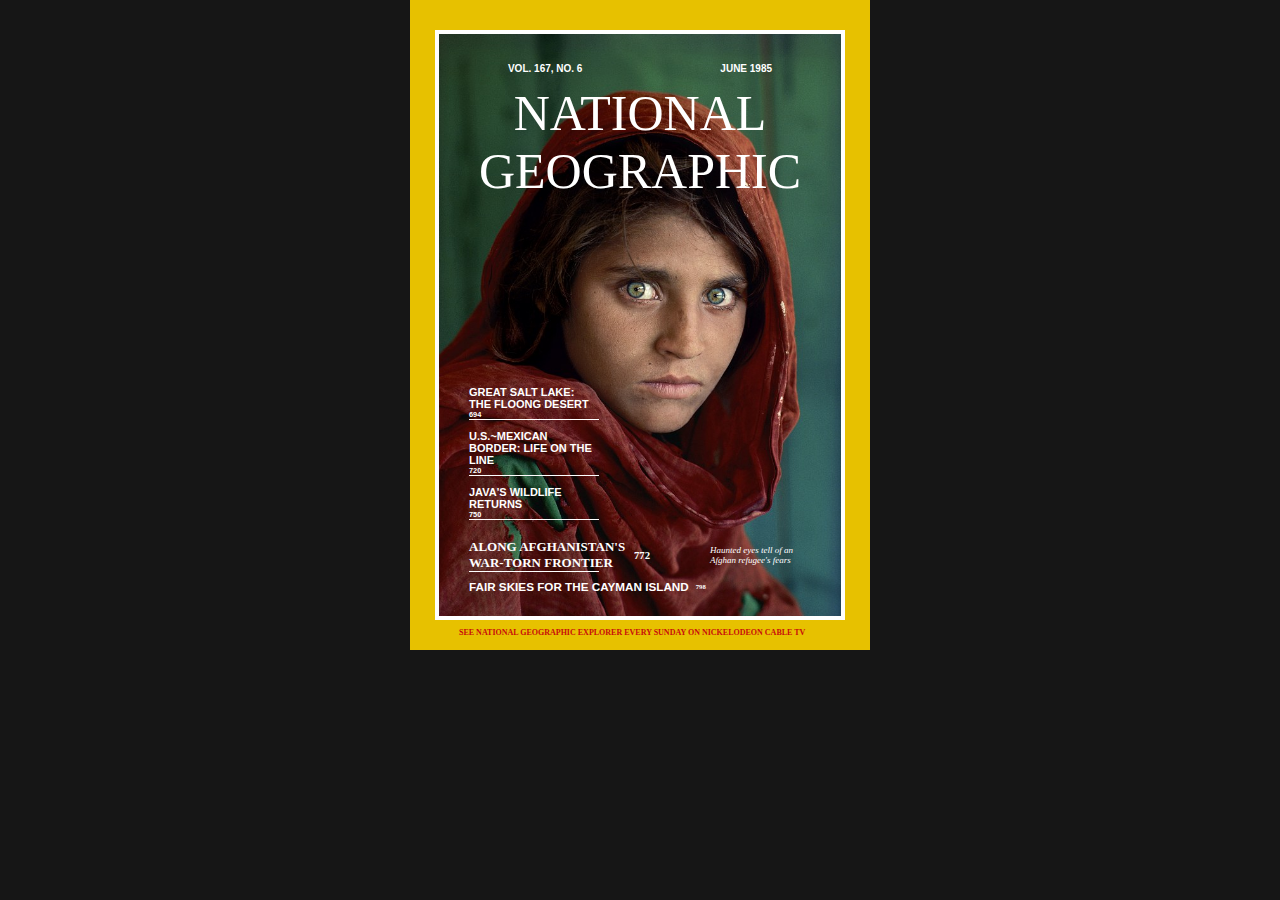
<file: bogota-abril-2019/css-magazine-cover/Nicolas_Suarez/index.html>
<!DOCTYPE html>
<html lang="en">

<head>
    <meta charset="UTF-8">
    <meta name="viewport" content="width=device-width, initial-scale=1.0">
    <meta http-equiv="X-UA-Compatible" content="ie=edge">
    <title>Document</title>
    <link rel="stylesheet" href="styles.css">
</head>

<body>
    <div class="container">
        <div class="photo">
            <div class="subtitle">
                <div>VOL. 167, NO. 6</div>
                <div></div>
                <div>JUNE 1985</div>
            </div>
            <div class="title">
                <div>
                    NATIONAL GEOGRAPHIC
                </div>
            </div>
            <div class="aside">
                <div>GREAT SALT LAKE: THE FLOONG DESERT <h6>694</h6>
                </div>
                <div>U.S.~MEXICAN BORDER: LIFE ON THE LINE <h6>720</h6>
                </div>
                <div>JAVA'S WILDLIFE RETURNS <h6>750</h6>
                </div>
            </div>
            <div class="row">
                <div>
                    <h1>Along Afghanistan's War-torn Frontier</h1>
                    <div></div>
                </div>
                <h6>772</h6>
                <div class="litle">Haunted eyes tell of an Afghan refugee's fears</div>
            </div>
            <div class="end">
                <h3>
                    FAIR SKIES FOR THE CAYMAN ISLAND
                </h3>
                <h6>798</h6>
            </div>

            <div class=footer> 
                SEE NATIONAL GEOGRAPHIC EXPLORER EVERY SUNDAY ON NICKELODEON CABLE TV
            </div>
        </div>
    </div>
</body>

</html>
</file>
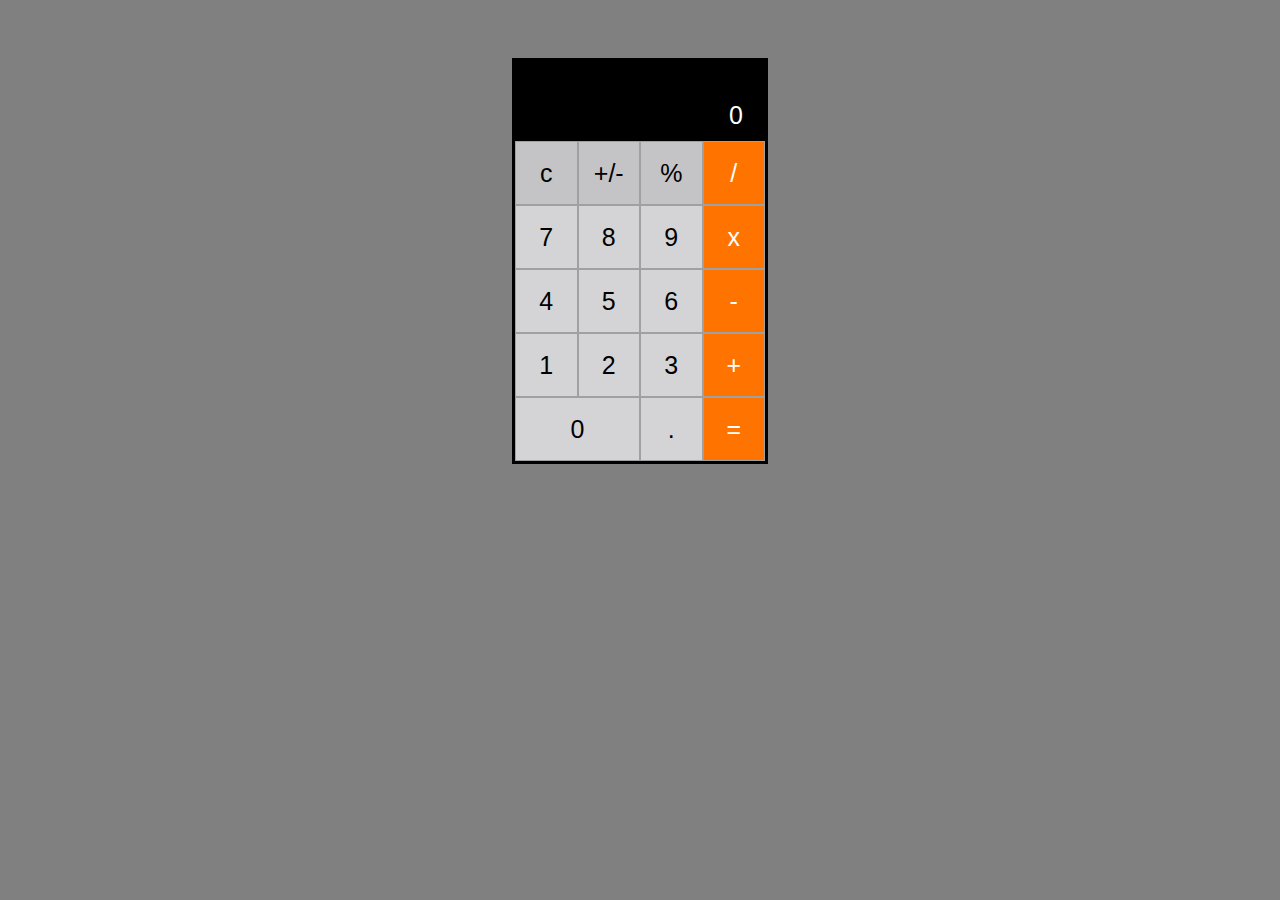
<file: bogota-abril-2019/javascript-calculator/Nicolas_Suarez/calculator.html>
<!DOCTYPE html>
<html lang="en">
<head>
    <meta charset="UTF-8">
    <meta name="viewport" content="width=device-width, initial-scale=1.0">
    <meta http-equiv="X-UA-Compatible" content="ie=edge">
    <title>Document</title>
    <link rel="stylesheet" href="styles.css">
</head>
<body>
    <article class="calculator">
        <header>
            <input type="text" id="result" disabled>
        </header>
        <article>
            <div class="top">
                <button onclick="operation('clear')">c</button>
                <button>+/-</button>
                <button>%</button>
                <button class="orange" onclick="operation('/')">/</button>
            </div>
            <div class="numb">
                <button onclick="operation('7')">7</button>
                <button onclick="operation('8')">8</button>
                <button onclick="operation('9')">9</button>
                <button onclick="operation('x')" class="orange" >x</button>
            </div>
            <div class="numb">
                <button onclick="operation('4')">4</button>
                <button onclick="operation('5')">5</button>
                <button onclick="operation('6')">6</button>
                <button  onclick="operation('-')" class="orange" >-</button>
            </div>
            <div class="numb">
                <button onclick="operation('1')">1</button>
                <button onclick="operation('2')">2</button>
                <button onclick="operation('3')">3</button>
                <button onclick="operation('+')" class="orange" >+</button>
            </div>
            <div class="numb">
                <button onclick="operation('0')" class="cero" >0</button>                
                <button onclick="operation('.')">.</button>
                <button onclick="operation('=')" class="orange">=</button>
            </div>

        </article>
    </article>
    
    
    <script src="calculator.js"></script>
</body>
</html>
</file>
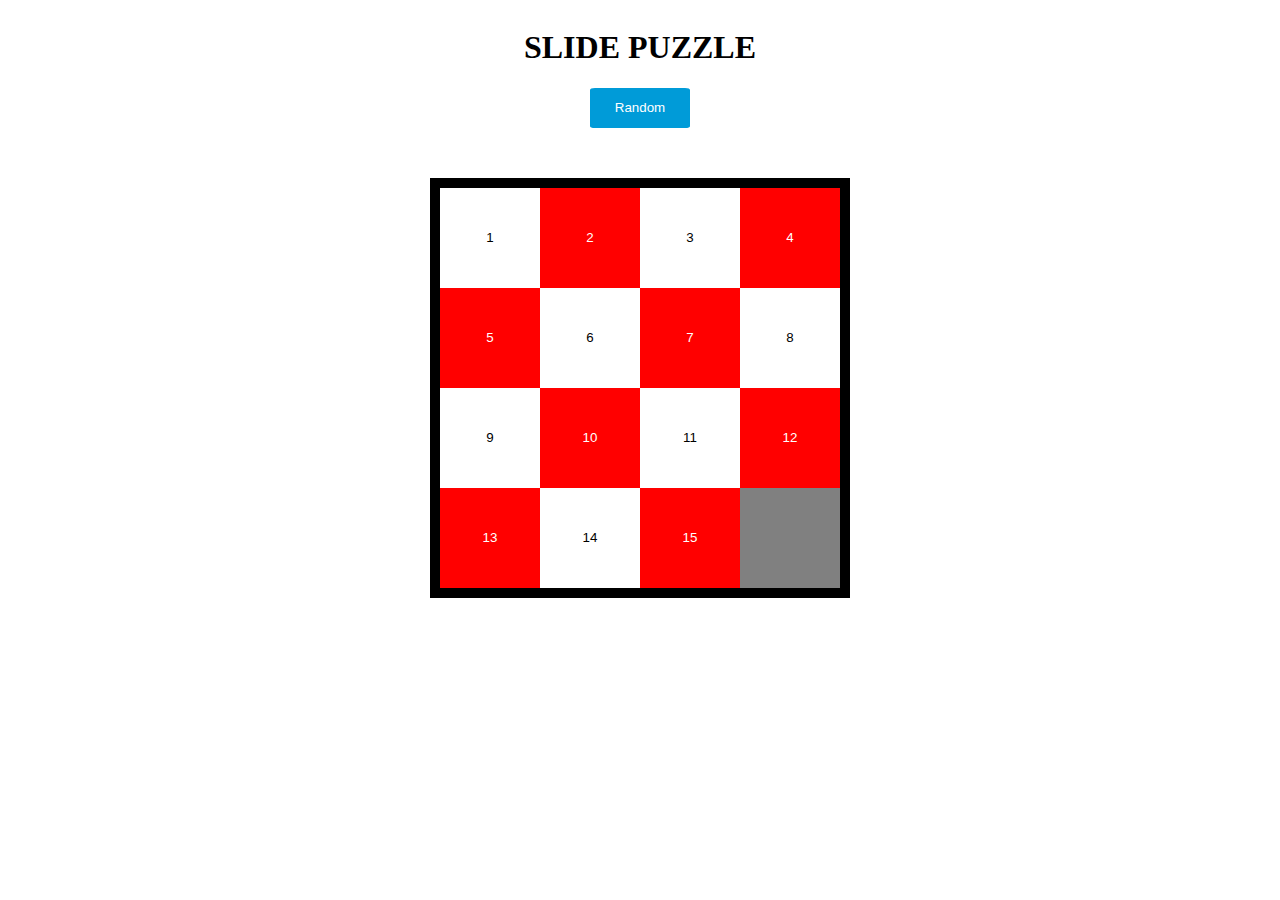
<file: bogota-abril-2019/javascript-sliding-puzzle/Nicolas Suarez-Slide Puzzle/slidePuzzle.html>
<!DOCTYPE html>
<html lang="en">
<head>
    <meta charset="UTF-8">
    <meta name="viewport" content="width=device-width, initial-scale=1.0">
    <meta http-equiv="X-UA-Compatible" content="ie=edge">
    <title>Document</title>
    <link rel="stylesheet" href="styles.css">
</head>
<body>
    <h1>SLIDE PUZZLE</h1>
    <button onclick="randomize()" class="rand">Random</button>
    <article class="slidePuzzle">
        <div class="buttons">
            <button id="button1" onclick="move(0)"></button>
            <button id="button2" onclick="move(1)"></button>
            <button id="button3" onclick="move(2)"></button>
            <button id="button4" onclick="move(3)"></button>
        </div>
        <div class="buttons">
            <button id="button5" onclick="move(4)"></button>
            <button id="button6" onclick="move(5)"></button>
            <button id="button7" onclick="move(6)"></button>
            <button id="button8" onclick="move(7)"></button>
        </div>
        <div class="buttons">
            <button id="button9" onclick="move(8)"></button>
            <button id="button10" onclick="move(9)"></button>
            <button id="button11" onclick="move(10)"></button>
            <button id="button12" onclick="move(11)"></button>
        </div>
        <div class="buttons">
            <button id="button13" onclick="move(12)"></button>
            <button id="button14" onclick="move(13)"></button>
            <button id="button15" onclick="move(14)"></button>
            <button id="button16" onclick="move(15)"></button>
        </div>
    </article>
    <div class="winner" id="win">
        <h1>You Win</h1>
    </div>
    <script src="slide.js"></script>
</body>
</html>
</file>
<file: bogota-abril-2019/css-magazine-cover/Nicolas_Suarez/styles.css>
*{
    margin: 0;
    padding: 0;
    -webkit-box-sizing: border-box;
    -moz-box-sizing: border-box;
    box-sizing: border-box;
}

body{
    background-color: rgb(22, 22, 22);    
    display:flex;
    justify-content: center;
    
}

.container{
    display: flex;
    height: 650px;
    width: 460px;
    margin: 0 50px 0px 50px;
    background-color: rgb(231, 193, 0);
    
}

.photo{    
    color:white;
    height: 590px;
    width: 410px;
    background-image: url("img/39BC41F700000578-3873962-image-a-81_1477489331549.jpg");
    background-repeat: no-repeat;
    background-size: cover; 
    border-style: solid;
    border-width: 4px;
    border-color: white;
    margin: 30px auto;
    
}

.subtitle{
    height: 40px;
    display:flex;
    flex-flow: row;
    justify-content: space-evenly;    
    align-items: flex-end;
    font-family: 'Lucida Sans', 'Lucida Sans Regular', 'Lucida Grande', 'Lucida Sans Unicode', Geneva, Verdana, sans-serif;
    font-size: 10px;
    font-weight: bold;
}


.title{    
    margin: 10px;    
    font-size: 50px;
    font-family: 'Times New Roman', Times, serif;
    text-align: center;

}

.aside{    
    height: 320px;    
    width: 400px;    
    font-family: 'Segoe UI', Tahoma, Geneva, Verdana, sans-serif;
    font-weight: bold;
    font-size: 11px;
    
    display: flex;
    flex-direction:column;         
    justify-content: flex-end;
    
}

.aside div{    
    border-bottom-style: solid;
    border-bottom-color: white;
    border-bottom-width: 1px;
    width: 130px;
    margin-left: 30px;
    margin-bottom: 10px;     
    
}

.row{    
    height: 50px;
    display: flex;   
    flex-direction: row; 
    align-items: center;
}

.row h1{
    font-size: 13px;
    font-family: 'Times New Roman', Times, serif;
    font-weight: bold;
    margin-left: 30px; 
    margin-right: 5px;   
    width: 160px;
    text-transform: uppercase;

}

.row div div{
    border-top-style: solid;
    border-top-color: white;
    border-top-width: 1px;
    margin-left: 30px;    
    width: 130px;
}

.litle{
    width: 90px;
    font-size: 9px;
    margin-left: 60px;
    font-family: 'Gill Sans';
    font-style: italic;
}

.end{
    display: flex;
    align-items: center;    
    font-size: 10px;
    margin-left: 30px;
}

.end h3{
    margin-right: 7px;
    font-family: 'Segoe UI', Tahoma, Geneva, Verdana, sans-serif;
}

.footer{
    color: rgb(199, 12, 12);
    width: 400px;
    margin-left: 20px;
    margin-top: 35px;
    font-size: 8px;
    font-weight: bold;
}
</file>
<file: bogota-abril-2019/javascript-calculator/Nicolas_Suarez/styles.css>
body{
    display: flex;
    align-items: center;
    justify-content: center;
    background-color: gray;
}
.calculator{
    background-color:black;
    height: 400px;
    width: 250px;
    margin-top: 50px;
    border-style: solid;
    border-color: black;
    border-width: 3px;
}

header{
    color:white;
    display: flex;
    justify-content: flex-end;
    height: 80px;
    align-items: flex-end;
    font-size: 25px;
}

.top{
    display:flex;
    background-color: grey;
    height: 64px;

}

.top button{
    height: 64px;
    width: 62.5px;
    background-color: rgb(196, 196, 198);
    font-size: 25px;
    border-style: solid;
    border-width: 1px;
    border-color:rgb(160, 160, 162);
    /*  Naranja: rgb(216, 216, 218); 
        Gris claro: rgb(212, 212, 214);
    */

}
.numb{
    display:flex;
    background-color: grey;
    height: 64px;
}
.numb button{
    height: 64px;
    width: 62.5px;
    background-color: rgb(212, 212, 214);
    font-size: 25px;
    border-style: solid;
    border-width: 0.5px;
    border-color:rgb(160, 160, 162);
}
.top .orange, .numb .orange{
    background-color: rgb(255, 115, 0); 
    color:white;
}

.numb .cero{
    width: 125px;
}

input{
    color:white;
    background-color: black;
    border-style: none;
    font-size: 25px;
    width: 80%;
    height: 50px;
    text-align: right;
    margin-right: 20px;
}
</file>
<file: bogota-abril-2019/javascript-sliding-puzzle/Nicolas Suarez-Slide Puzzle/styles.css>
body{
    background-color: white;
    display: flex;
    align-items: center;
    flex-direction: column;

}

.rand{
    background-color: rgb(0, 155, 216);
    color: white;
    border-style: none;
    border-radius: 5%;
    height: 40px;
    width: 100px;
}

.slidePuzzle{
    margin-top: 50px;
    background-color: white;
    height: 400px;
    width: 400px;
    border-style: solid;
    border-color: black;
    border-width: 10px;
}

.buttons{
    display:flex;
    justify-content: center;    
    
}

.buttons button{
    height: 100px;
    width: 100px;
    border-style: none;
    border-width: 0.5px;
    border-color: gray;

}

.winner{
    display: none;
    align-items: center;
    justify-content: center;
    transform: translateY(-310px);     
    background-color: white;
    height: 200px;
    width: 300px;
    border-style: solid;
    border-width: 3px;    
}
</file>
